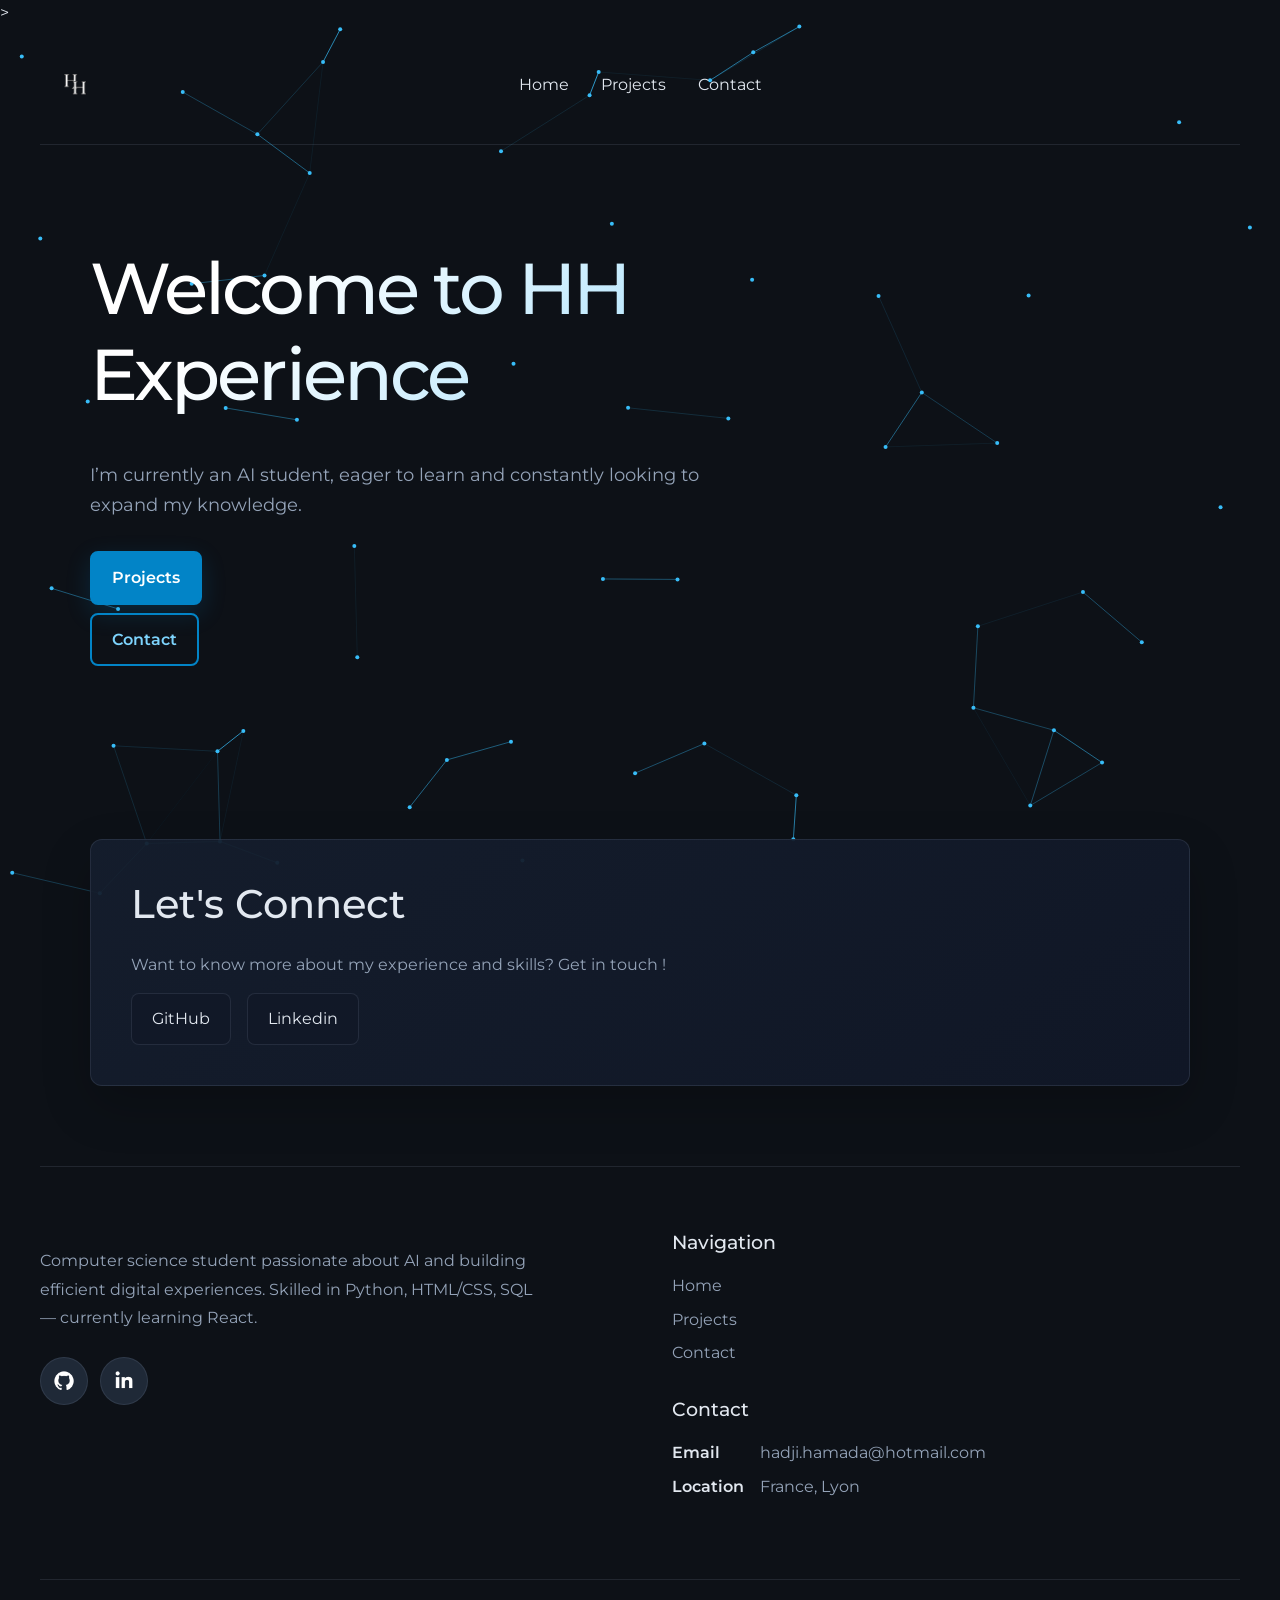
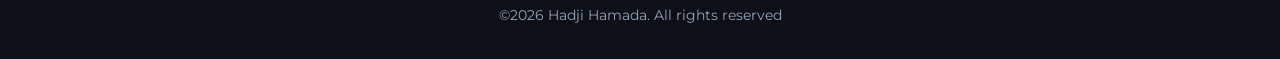
<file: index.html>
<!DOCTYPE html>
<html lang="en">
<head>
    <meta charset="UTF-8">
    <meta name="viewport" content="width=device-width, initial-scale=1.0">
    <meta name="robots" content="noindex, nofollow">
    <title>Hadji's Portfolio</title>
    <link rel="preconnect" href="https://fonts.googleapis.com">
    <link rel="preconnect" href="https://fonts.gstatic.com" crossorigin>
    <link href="https://fonts.googleapis.com/css2?family=Montserrat:ital@0;1&display=swap" rel="stylesheet">
    <link rel="stylesheet" href="styles.css">
    <link rel="icon" type="image/png" href="./Logo/flavicon.ico?v=2">
</head>>
<body>
    <canvas id="bg-canvas"></canvas>
 <header>
    <div class="spacer">
    <a href="index.html">
    <img src="Logo/HH.png" alt="Hadji HAMADA" height="100">
    </a>
</div>
       <button class="burger" id="burger-btn">☰</button>
    <nav class="menu">
<ul>
    <li><a href="index.html">Home</a></li>
    <li><a href="Projects.html">Projects
    </a></li>
    <li><a href="Page-contact.html">Contact</a></li>
</ul>
</nav>
<div class="spacer"></div>
 </header>
 <main>
 <section id="home">
    <h1>Welcome to HH Experience</h1>
    <p>I’m currently an AI student, eager to learn and constantly looking to expand my knowledge.</p>
    <a href="Projects.html" class="btn-primary">Projects</a>
    <a href="Page-contact.html" class="btn-secondary">Contact</a>
 </section>
 <section id="links">
    <h2>Let's Connect</h2>
    <p>Want to know more about my experience and skills? Get in touch !</p>
    <ul>
        <li> <a href="https://github.com/Hadji-H" target="_blank">GitHub</a></li>
        <li><a href="https://www.linkedin.com/in/hadji-hamada-685b44258/" target="_blank">Linkedin</a></li>
    </ul>
 </section>
</main>
<footer>
    <div class="footer-column">
        <p>Computer science student passionate about AI and building efficient digital experiences. Skilled in Python, HTML/CSS, SQL — currently learning React.</p>

        <div class="social-icons">
            <a href="https://github.com/Hadji-H" target="_blank">
            <img src="Logo/github.png" alt="GitHub" height="50">
            </a>
            <a href="https://www.linkedin.com/in/hadji-hamada-685b44258/" target="_blank">
            <img src="Logo/linkedin.png" alt="Linkedin" height="50">
            </a>
        </div>
    </div>

    <div class="footer-column">
        <h3>Navigation</h3>
        <nav class="menu-final">
            <ul>
                <li><a href="index.html">Home</a></li>
                <li><a href="Projects.html">Projects</a></li>
                <li><a href="Page-contact.html">Contact</a></li>
            </ul>
        </nav>
        <h3>Contact</h3>
        <div class="contact">
            <dl>
                <dt>Email</dt>
                <dd>hadji.hamada@hotmail.com</dd>
                <dt>Location</dt>
                <dd>France, Lyon</dd>
            </dl>
        </div>
    </div>

    <p>&copy;2026 Hadji Hamada. All rights reserved</p>
</footer>
<script src="script.js"></script>
</body>
</html>
</file>
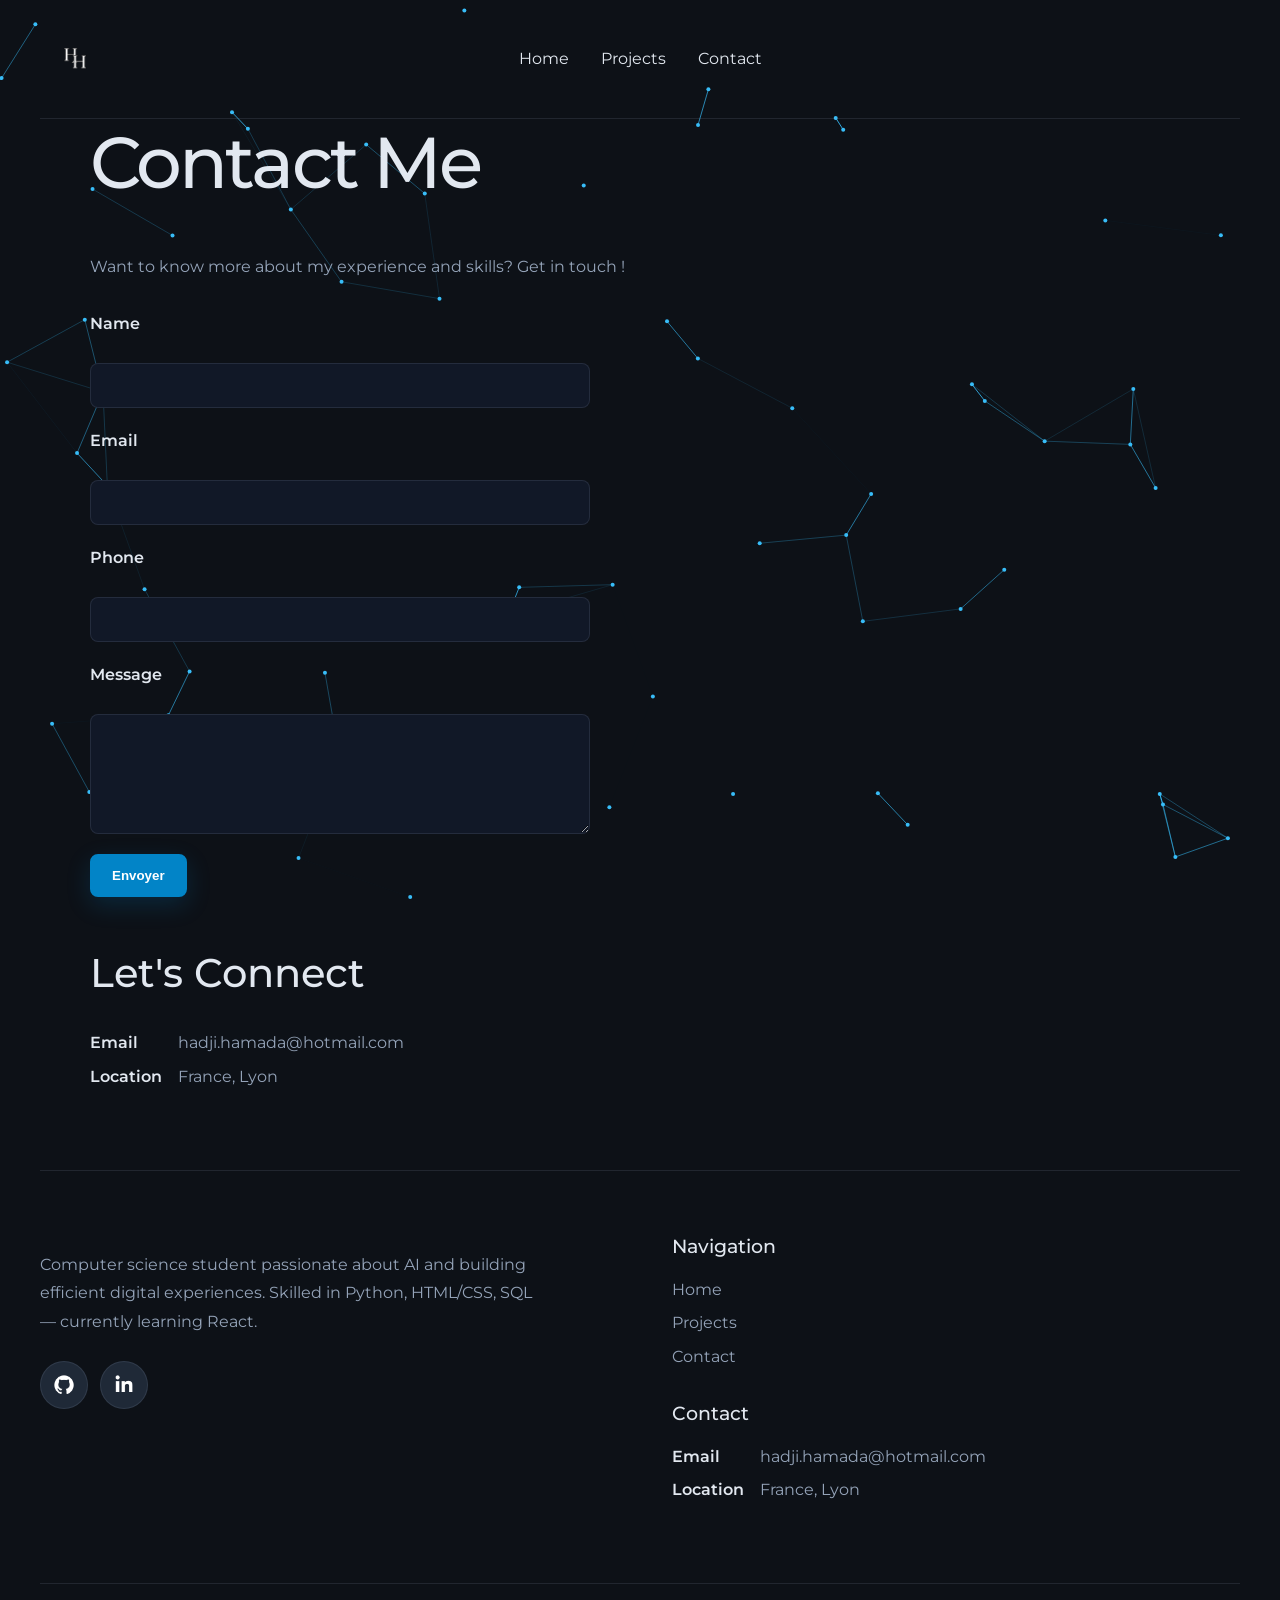
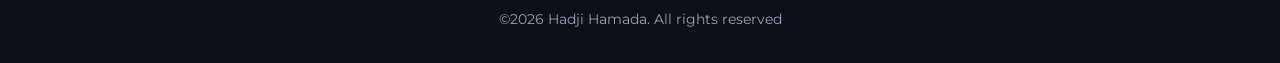
<file: Page-contact.html>
<!DOCTYPE html>
<html lang="en">
<head>
    <meta charset="UTF-8">
    <meta name="viewport" content="width=device-width, initial-scale=1.0">
    <meta name="robots" content="noindex, nofollow">
    <link rel="preconnect" href="https://fonts.googleapis.com">
    <link rel="preconnect" href="https://fonts.gstatic.com" crossorigin>
    <link href="https://fonts.googleapis.com/css2?family=Montserrat:ital@0;1&display=swap" rel="stylesheet">
    <link rel="stylesheet" href="styles.css">
    <link rel="icon" type="image/png" href="./Logo/flavicon.ico?v=2">
    
    <title>Hadji's Portfolio</title>
</head>
<body>
    <canvas id="bg-canvas"></canvas>
    <header>
    <div class="spacer">
    <a href="index.html">
    <img src="Logo/HH.png" alt="Hadji HAMADA" height="100">
    </a>
</div>
    <button class="burger" id="burger-btn">☰</button>
    <nav class="menu">
<ul>
    <li><a href="index.html">Home</a></li>
    <li><a href="Projects.html">Projects
    </a></li>
    <li><a href="Page-contact.html">Contact</a></li>
</ul>
</nav>
<div class="spacer"></div>
 </header>   
    <main>
        <h1>Contact Me</h1>
        <p>Want to know more about my experience and skills? Get in touch !</p>
        <form action="">
            <label for="nom">Name</label>
            <input type="text" id="nom" name="nom" required>
            <label for="email">Email</label>
            <input type="email" id="email" name="email" required>
            <label for="tel">Phone</label>
            <input type="tel" id="tel">
            <label for="message">Message</label>
            <textarea id="message" required></textarea>
            <button type="submit" class="btn-primary">Envoyer</button>
            <p id="form-message"></p>
            <form action="" novalidate></form>
        </form>
        
        <h2> Let's Connect </h2>
        <div class="contact">
        <dl>
            <dt>Email</dt>
            <dd>hadji.hamada@hotmail.com</dd>
            <dt>Location</dt>
            <dd>France, Lyon</dd>
        </dl>
    </div>
    </main> 
<footer>
    <div class="footer-column">
            <p>Computer science student passionate about AI and building efficient digital experiences. Skilled in Python, HTML/CSS, SQL — currently learning React.</p>

        <div class="social-icons">
            <a href="https://github.com/Hadji-H" target="_blank">
            <img src="Logo/github.png" alt="GitHub" height="50">
            </a>
            <a href="https://www.linkedin.com/in/hadji-hamada-685b44258/" target="_blank">
            <img src="Logo/linkedin.png" alt="Linkedin" height="50">
            </a>
        </div>
    </div>

    <div class="footer-column">
        <h3>Navigation</h3>
        <nav class="menu-final">
            <ul>
                <li><a href="index.html">Home</a></li>
                <li><a href="Projects.html">Projects</a></li>
                <li><a href="Page-contact.html">Contact</a></li>
            </ul>
        </nav>
        <h3>Contact</h3>
        <div class="contact">
            <dl>
                <dt>Email</dt>
                <dd>hadji.hamada@hotmail.com</dd>
                <dt>Location</dt>
                <dd>France, Lyon</dd>
            </dl>
        </div>
    </div>

    <p>&copy;2026 Hadji Hamada. All rights reserved</p>
</footer>
<script src="script.js"></script>
</body>
</html>
</file>
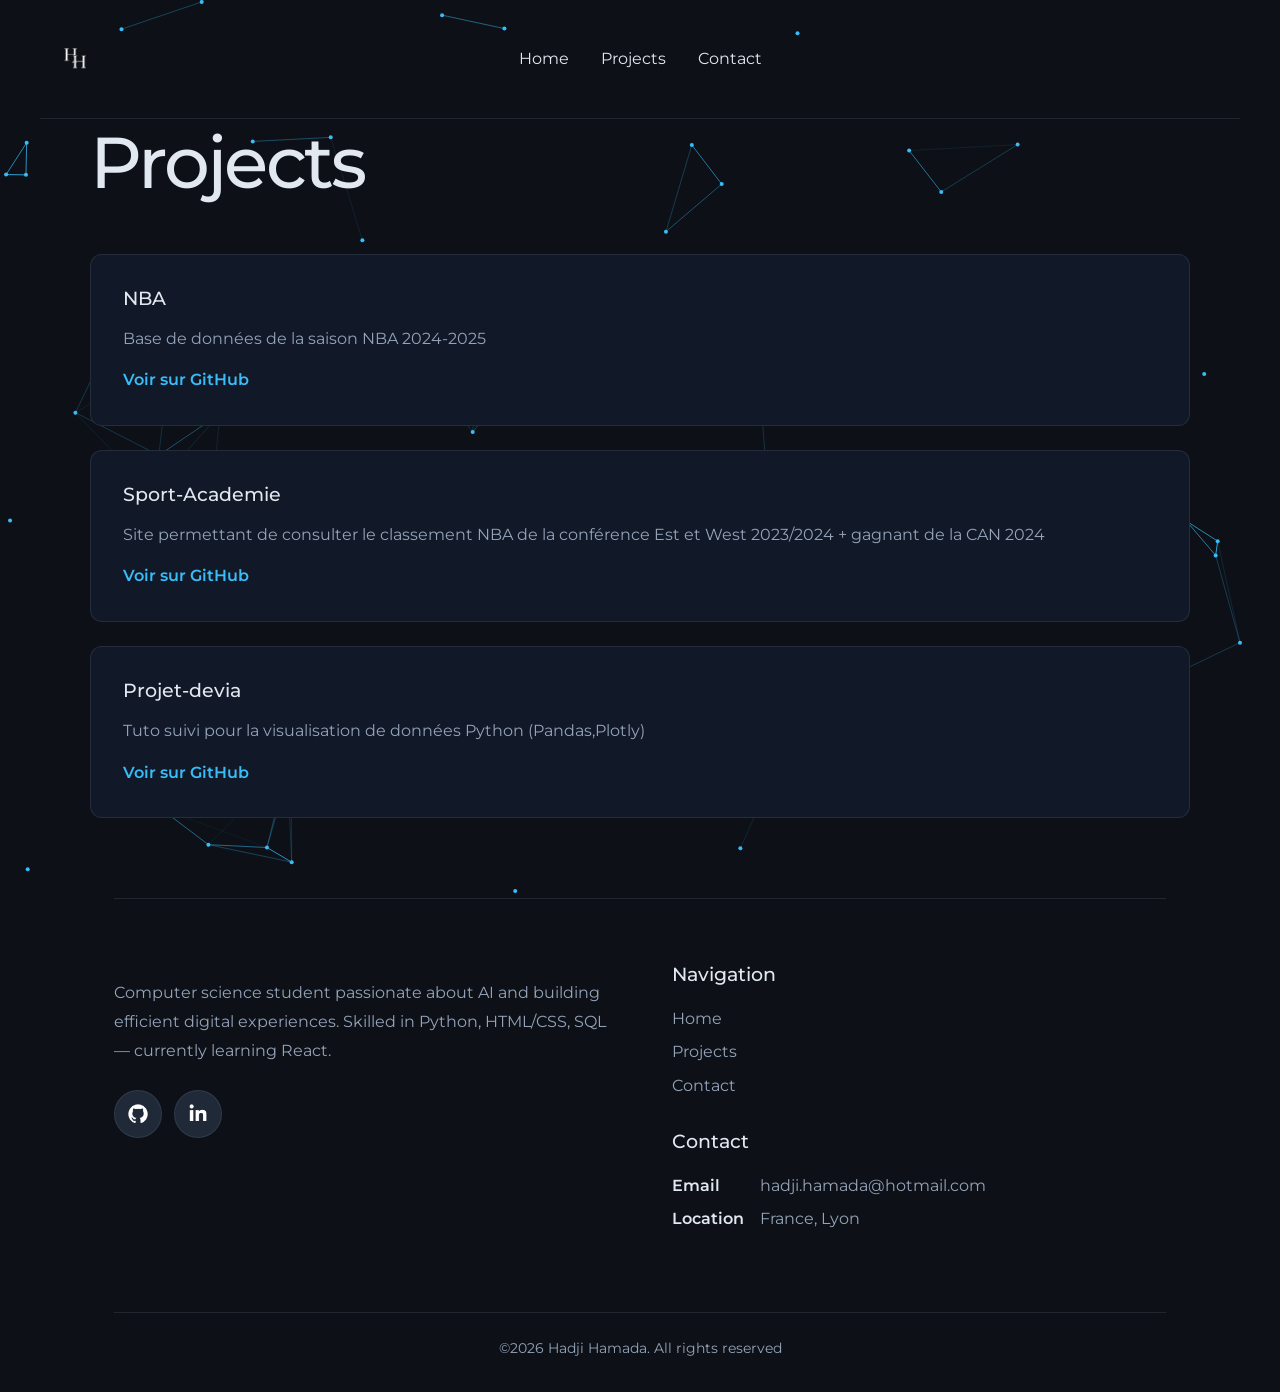
<file: Projects.html>
<!DOCTYPE html>
<html lang="en">
<head>
    <meta charset="UTF-8">
    <meta name="viewport" content="width=device-width, initial-scale=1.0">
    <meta name="robots" content="noindex, nofollow">
    <link rel="preconnect" href="https://fonts.googleapis.com">
    <link rel="preconnect" href="https://fonts.gstatic.com" crossorigin>
    <link href="https://fonts.googleapis.com/css2?family=Montserrat:ital@0;1&display=swap" rel="stylesheet">
    <link rel="stylesheet" href="styles.css">
    <link rel="icon" type="image/png" href="./Logo/flavicon.ico?v=2">
  
    <title>Hadji's Portofolio</title>
</head>
<body>
    <canvas id="bg-canvas"></canvas>
    <header>
    <div class="spacer">
    <a href="index.html">
    <img src="Logo/HH.png" alt="Hadji HAMADA" height="100">
    </a>
</div>
    <button class="burger" id="burger-btn">☰</button>
    <nav class="menu">
<ul>
    <li><a href="index.html">Home</a></li>
    <li><a href="Projects.html">Projects
    </a></li>
    <li><a href="Page-contact.html">Contact</a></li>
</ul>
</nav>
<div class="spacer"></div>
 </header>   
   <main>
    <h1>Projects</h1>
     <section id="projects"></section>
    <footer>
    <div class="footer-column">
        <p>Computer science student passionate about AI and building efficient digital experiences. Skilled in Python, HTML/CSS, SQL — currently learning React.</p>
        <div class="social-icons">
            <a href="https://github.com/Hadji-H" target="_blank">
            <img src="Logo/github.png" alt="GitHub" height="50">
            </a>
            <a href="https://www.linkedin.com/in/hadji-hamada-685b44258/" target="_blank">
            <img src="Logo/linkedin.png" alt="Linkedin" height="50">
            </a>
        </div>
    </div>

    <div class="footer-column">
        <h3>Navigation</h3>
        <nav class="menu-final">
            <ul>
                <li><a href="index.html">Home</a></li>
                <li><a href="Projects.html">Projects</a></li>
                <li><a href="Page-contact.html">Contact</a></li>
            </ul>
        </nav>
        <h3>Contact</h3>
        <div class="contact">
            <dl>
                <dt>Email</dt>
                <dd>hadji.hamada@hotmail.com</dd>
                <dt>Location</dt>
                <dd>France, Lyon</dd>
            </dl>
        </div>
    </div>

    <p>&copy;2026 Hadji Hamada. All rights reserved</p>
</footer>
   </main> 
   <script src="script.js"></script>
</body>
</html>
</file>
<file: styles.css>
:root {
    --bg-c: #0d1117;
    --bg-secondary: #111827;
    --bg-card: #151e2d;

    --accent-c: #0284c7;
    --accent-hover: #38bdf8;
    --accent-light: #7dd3fc;

    --text-c: #e2e8f0;
    --text-muted: #94a3b8;

    --grey-blue: #1f2937;
    --border-c: rgba(148, 163, 184, 0.15);

    --font-body: "Montserrat", sans-serif;
    --font-heading: "Montserrat", sans-serif;

    --radius: 12px;
    --transition: 0.25s ease;
}


* {
    box-sizing: border-box;
}

html {
    scroll-behavior: smooth;
}

body {
    margin: 0;
    min-height: 100vh;

    background:
        radial-gradient(
            circle at 50% 0%,
            rgba(2, 132, 199, 0.12),
            transparent 35%
        ),
        var(--bg-c);

    color: var(--text-c);
    font-family: var(--font-body);
    line-height: 1.6;
}

img {
    max-width: 100%;
}

a {
    color: inherit;
}



h1,
h2,
h3 {
    margin-top: 0;
    font-family: var(--font-heading);
    font-weight: 500;
    line-height: 1.2;
}

h1 {
    font-size: clamp(2.5rem, 6vw, 4.5rem);
    letter-spacing: -0.04em;
}

h2 {
    font-size: clamp(1.8rem, 4vw, 2.5rem);
}

h3 {
    font-size: 1.2rem;
}

p {
    color: var(--text-muted);
}



header {
    position: relative;

    display: flex;
    justify-content: space-between;
    align-items: center;

    width: min(1200px, calc(100% - 3rem));
    margin: 0 auto;
    padding: 1.5rem 0;

    border-bottom: 1px solid var(--border-c);
}

header .spacer {
    flex: 1;
}

header .spacer:first-child {
    display: flex;
    align-items: center;
}

header .spacer img {
    display: block;

    height: 70px;
    width: auto;

    transition:
        transform var(--transition),
        filter var(--transition);
}

header .spacer:first-child img:hover {
    transform: scale(1.05);
    filter: drop-shadow(0 0 12px rgba(56, 189, 248, 0.3));
}



.menu ul,
.menu-final ul {
    display: flex;

    list-style: none;
    padding: 0;
    margin: 0;
}

.menu ul {
    gap: 2rem;
}

.menu a,
.menu-final a {
    position: relative;

    display: inline-block;

    color: var(--text-c);
    text-decoration: none;

    transition:
        color var(--transition),
        transform var(--transition);
}

.menu a::after {
    content: "";

    position: absolute;
    left: 0;
    bottom: -7px;

    width: 0;
    height: 2px;

    background: var(--accent-hover);
    border-radius: 999px;

    transition: width var(--transition);
}

.menu a:hover {
    color: var(--accent-hover);
}

.menu a:hover::after {
    width: 100%;
}



.burger {
    display: none;

    border: 1px solid var(--border-c);
    background: var(--bg-secondary);

    color: var(--text-c);

    padding: 0.6rem 0.8rem;
    border-radius: 8px;

    font-size: 1.3rem;
    cursor: pointer;

    transition:
        background-color var(--transition),
        border-color var(--transition);
}

.burger:hover {
    background: var(--grey-blue);
    border-color: var(--accent-c);
}


main {
    width: min(1100px, calc(100% - 3rem));
    margin: 0 auto;
}


#home {
    min-height: 70vh;

    display: flex;
    flex-direction: column;
    justify-content: center;
    align-items: flex-start;

    max-width: 850px;

    padding: 5rem 0;
}

#home h1 {
    margin-bottom: 1.5rem;

    background: linear-gradient(
        135deg,
        #ffffff 20%,
        var(--accent-light)
    );

    -webkit-background-clip: text;
    background-clip: text;
    color: transparent;
}

#home p {
    max-width: 650px;

    margin-bottom: 2rem;

    font-size: 1.15rem;
    color: var(--text-muted);
}

#home a {
    margin-right: 0.75rem;
    margin-bottom: 0.5rem;
}


.btn-primary,
.btn-secondary {
    display: inline-block;

    padding: 0.75rem 1.25rem;

    border-radius: 8px;

    font-weight: 600;
    text-decoration: none;

    transition:
        background-color var(--transition),
        border-color var(--transition),
        color var(--transition),
        transform var(--transition),
        box-shadow var(--transition);
}

.btn-primary {
    background: var(--accent-c);
    border: 2px solid var(--accent-c);

    color: white;

    box-shadow: 0 8px 25px rgba(2, 132, 199, 0.2);
}

.btn-primary:hover {
    background: var(--accent-hover);
    border-color: var(--accent-hover);

    color: #082f49;

    transform: translateY(-3px);

    box-shadow: 0 12px 30px rgba(14, 165, 233, 0.3);
}

.btn-secondary {
    background: transparent;
    border: 2px solid var(--accent-c);

    color: var(--accent-light);
}

.btn-secondary:hover {
    background: rgba(2, 132, 199, 0.12);
    border-color: var(--accent-hover);

    color: var(--accent-hover);

    transform: translateY(-3px);
}



#links {
    margin: 4rem 0;
    padding: 2.5rem;

    background: linear-gradient(
        145deg,
        rgba(21, 30, 45, 0.95),
        rgba(17, 24, 39, 0.95)
    );

    border: 1px solid var(--border-c);
    border-radius: var(--radius);

    box-shadow: 0 20px 50px rgba(0, 0, 0, 0.2);
}

#links h2 {
    margin-bottom: 1.5rem;
}

#links ul {
    display: flex;
    flex-wrap: wrap;
    gap: 1rem;

    list-style: none;
    padding: 0;
    margin: 0;
}

#links a {
    display: block;

    padding: 0.75rem 1.25rem;

    border: 1px solid var(--border-c);
    border-radius: 8px;

    background: var(--bg-secondary);

    color: var(--text-c);
    text-decoration: none;

    transition:
        color var(--transition),
        background-color var(--transition),
        border-color var(--transition),
        transform var(--transition);
}

#links a:hover {
    background: rgba(2, 132, 199, 0.12);
    border-color: var(--accent-c);

    color: var(--accent-hover);

    transform: translateY(-3px);
}


footer {
    display: grid;
    grid-template-columns: 1fr 1fr;

    gap: 4rem;

    width: min(1200px, calc(100% - 3rem));

    margin: 5rem auto 0;
    padding: 4rem 0 2rem;

    border-top: 1px solid var(--border-c);
}

.footer-column p {
    max-width: 500px;
}

.footer-column > p {
    line-height: 1.8;
}

.social-icons {
    display: flex;
    gap: 0.75rem;

    margin-top: 1.5rem;
}

.social-icons a {
    display: flex;

    width: 48px;
    height: 48px;

    align-items: center;
    justify-content: center;

    border: 1px solid var(--border-c);
    border-radius: 50%;

    background: var(--grey-blue);

    transition:
        background-color var(--transition),
        border-color var(--transition),
        transform var(--transition);
}

.social-icons a:hover {
    background: var(--accent-c);
    border-color: var(--accent-hover);

    transform: translateY(-4px);
}

.social-icons img {
    width: 24px;
    height: 24px;

    object-fit: contain;

    filter: brightness(0) invert(1);
}



.menu-final ul {
    flex-direction: column;
    gap: 0.5rem;

    margin-bottom: 2rem;
}

.menu-final a {
    color: var(--text-muted);
}

.menu-final a:hover {
    color: var(--accent-hover);
}



.contact dl {
    display: grid;
    grid-template-columns: auto 1fr;
    gap: 0.5rem 1rem;

    margin: 0;
}

.contact dt {
    color: var(--text-c);
    font-weight: 600;
}

.contact dd {
    margin: 0;
    color: var(--text-muted);
}



footer > p {
    grid-column: 1 / -1;

    margin: 1rem 0 0;
    padding-top: 1.5rem;

    border-top: 1px solid var(--border-c);

    text-align: center;
    font-size: 0.9rem;
}

#projects {
    display: flex;
    flex-direction: column;
    gap: 1.5rem;
    margin: 3rem 0;
}

.project-card {
    padding: 2rem;
    background: var(--bg-secondary);
    border: 1px solid var(--border-c);
    border-radius: var(--radius);
    transition: transform var(--transition), border-color var(--transition);
}

.project-card:hover {
    transform: translateY(-4px);
    border-color: var(--accent-c);
}

.project-card h3 {
    margin-bottom: 0.5rem;
}

.project-card p {
    margin-bottom: 1rem;
}

.project-card a {
    color: var(--accent-hover);
    text-decoration: none;
    font-weight: 600;
}

.project-card a:hover {
    text-decoration: underline;
}

@media (max-width: 768px) {

    header {
        width: min(100% - 2rem, 600px);
        padding: 1rem 0;
    }

    header .spacer img {
        height: 60px;
    }

    .burger {
        display: block;
        order: 2;
    }

    .menu {
        display: none;

        position: absolute;
        top: calc(100% + 0.5rem);
        left: 0;
        right: 0;

        z-index: 10;

        padding: 1rem;

        background: rgba(17, 24, 39, 0.98);
        border: 1px solid var(--border-c);
        border-radius: var(--radius);

        box-shadow: 0 20px 40px rgba(0, 0, 0, 0.35);
    }

    .menu.active {
        display: block;
    }

    .menu ul {
        flex-direction: column;
        gap: 0;
    }

    .menu li {
        width: 100%;
    }

    .menu a {
        display: block;
        padding: 0.8rem;
    }

    .menu a::after {
        display: none;
    }

    main {
        width: min(100% - 2rem, 600px);
    }

    #home {
        min-height: auto;
        padding: 5rem 0 4rem;
    }

    #home h1 {
        font-size: clamp(2.3rem, 12vw, 3.5rem);
    }

    #home p {
        font-size: 1rem;
    }

    #links {
        padding: 1.5rem;
    }

    footer {
        grid-template-columns: 1fr;

        width: min(100% - 2rem, 600px);

        gap: 2rem;
        margin-top: 3rem;
        padding-top: 3rem;
    }
}

@media (max-width: 480px) {

    #home {
        padding-top: 4rem;
    }

    #home h1 {
        font-size: 2.4rem;
    }

    #home a {
        width: 100%;
        margin-right: 0;

        text-align: center;
    }

    #links ul {
        flex-direction: column;
    }

    #links a {
        text-align: center;
    }

    .contact dl {
        grid-template-columns: 1fr;
        gap: 0.1rem;
    }

    .contact dd {
        margin-bottom: 0.75rem;
    }
}

#bg-canvas {
    position: fixed;
    top: 0;
    left: 0;
    width: 100%;
    height: 100%;
    z-index: -1;
    background: var(--bg-c);
}

form {
    display: flex;
    flex-direction: column;
    gap: 1.25rem;
    max-width: 500px;
    margin-top: 2rem;
}

form label {
    font-weight: 600;
    margin-bottom: 0.4rem;
    display: block;
}

form input,
form textarea {
    width: 100%;
    padding: 0.75rem;
    background: var(--bg-secondary);
    border: 1px solid var(--border-c);
    border-radius: 8px;
    color: var(--text-c);
    font-family: var(--font-body);
    font-size: 1rem;
}

form textarea {
    min-height: 120px;
    resize: vertical;
}

form input:focus,
form textarea:focus {
    outline: none;
    border-color: var(--accent-c);
}

form button {
    align-self: flex-start;
}
</file>
